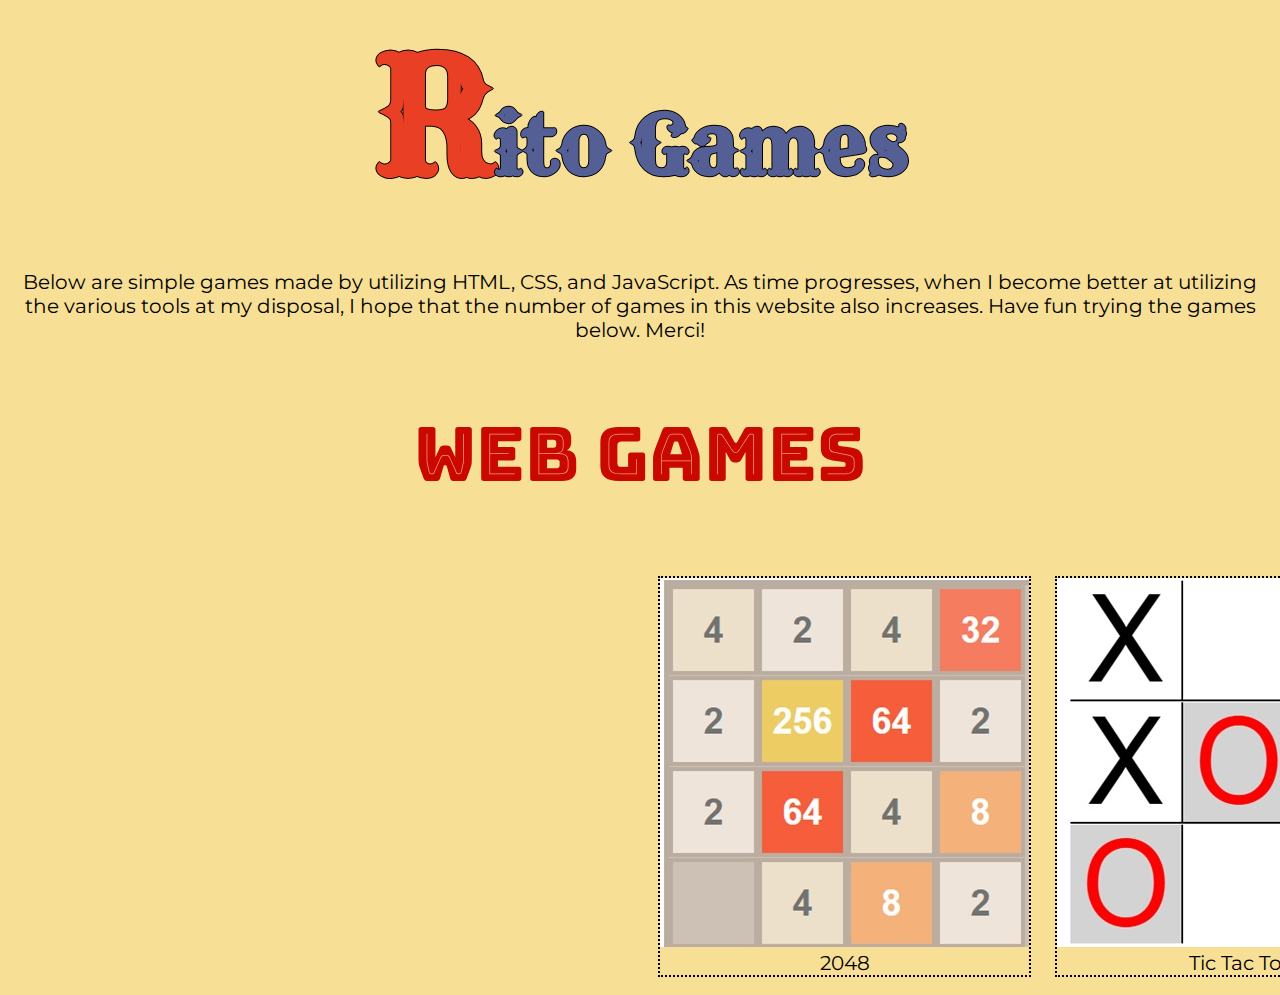
<file: index.html>
<!DOCTYPE html>
<html lang="en">
<head>
    <meta charset="UTF-8">
    <meta name="viewport" content="width=!, initial-scale=1.0">
    <title>Rito Games</title>
    <link rel="stylesheet" href="index.css">
    <link rel="preconnect" href="https://fonts.googleapis.com">
    <link rel="preconnect" href="https://fonts.gstatic.com" crossorigin>
    <link href="https://fonts.googleapis.com/css2?family=Rye&display=swap" rel="stylesheet">
    <link rel="preconnect" href="https://fonts.googleapis.com">
    <link rel="preconnect" href="https://fonts.gstatic.com" crossorigin>
    <link href="https://fonts.googleapis.com/css2?family=Montserrat:ital,wght@0,100..900;1,100..900&display=swap" rel="stylesheet">
    <link rel="preconnect" href="https://fonts.googleapis.com">
    <link rel="preconnect" href="https://fonts.gstatic.com" crossorigin>
    <link href="https://fonts.googleapis.com/css2?family=Bungee+Tint&display=swap" rel="stylesheet">
    <link rel="icon" href="images/icon.jpg">
</head>

<body>
    <header>
        <h1>
            Rito Games
        </h1>

        <P id="description">
            Below are simple games made by utilizing HTML, CSS, and JavaScript. As time progresses, when I become better at utilizing the various tools at my 
            disposal, I hope that the number of games in this website also increases. Have fun trying the games below. Merci!
        </P>
    </header>

    <section id="prereq">
        <h2>WEB GAMES</h2>
    </section>

    <section id="images">
        <div class="gallery">
            <a target="_blank" href="2048.html">
                <img src="images/2048.jpg" alt="2048">
            </a>
            <div class="gameName">2048</div>
        </div>

        <div class="gallery">
            <a target="_blank" href="tictactoe.html">
                <img src="images/tictactoe.jpg" alt="tictactoe">
            </a>
            <div class="gameName">Tic Tac Toe</div>
        </div>
    </section>




</body>
</html>
</file>
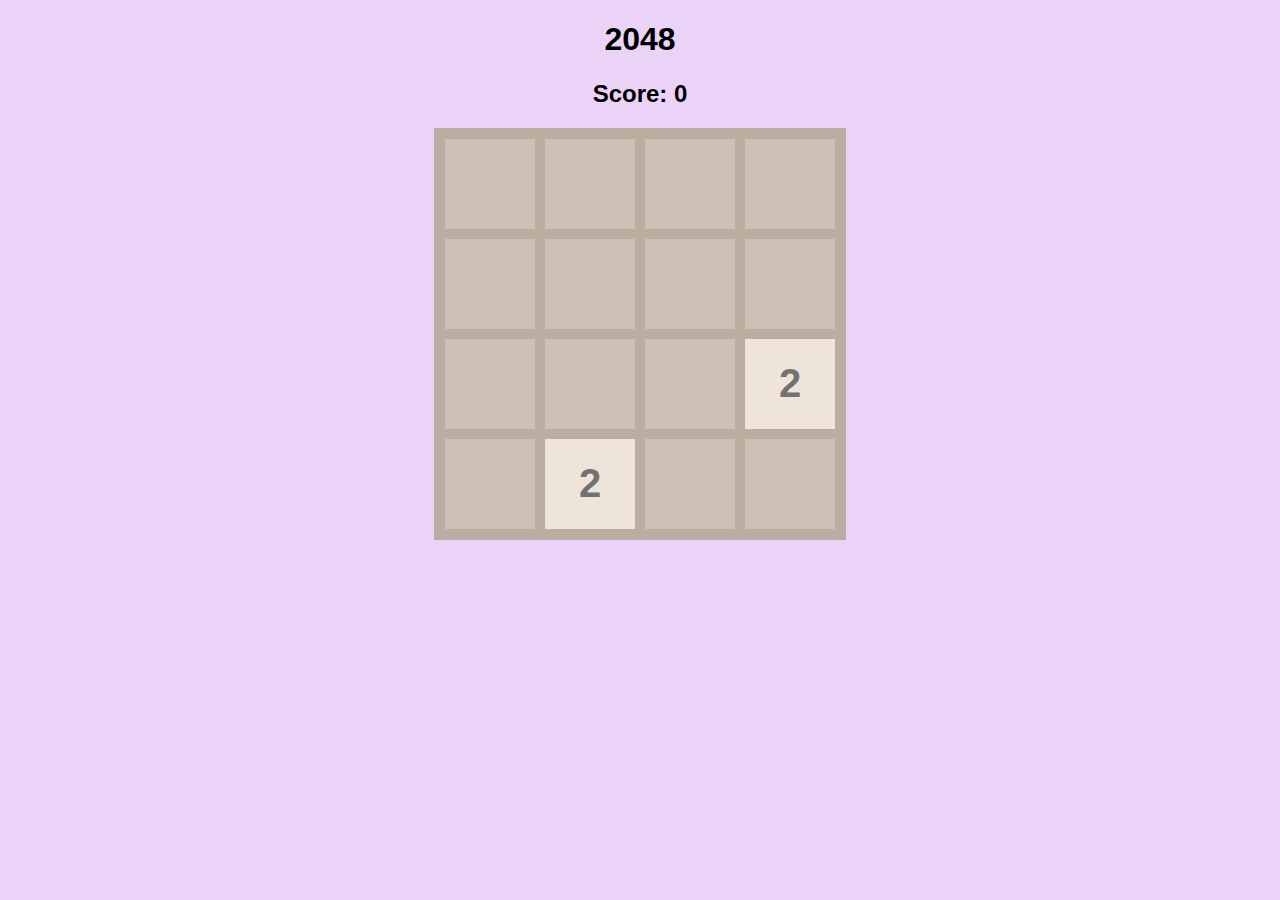
<file: 2048.html>
<!DOCTYPE html>
<html>
    <head>
        <meta charset="UTF-8">
        <meta name="viewport" content="width=device-width, initial-scale=1.0">
        <title>2048</title>
        <link rel="stylesheet" href="2048.css">
        <script src="2048.js"></script>
        <link rel="icon" href="images/icon.jpg">
    </head>

    <body>
        <h1>2048</h1>
        <h2>Score: <span id="score">0</span></h2>
        <div id="board">
        </div>
    </body>
</html>
</file>
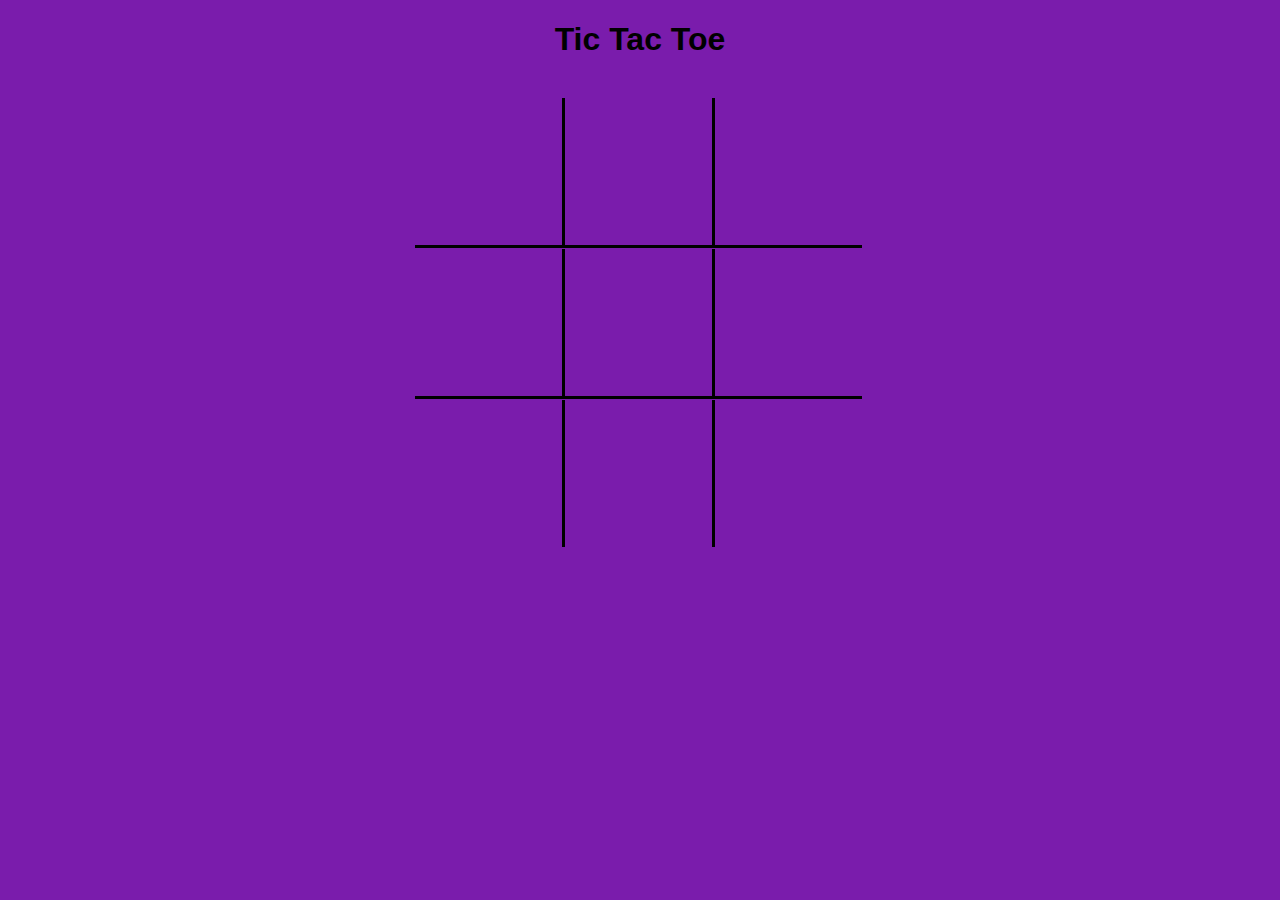
<file: tictactoe.html>
<!DOCTYPE html>
<html lang="en">
<head>
    <meta charset="UTF-8">
    <meta http-equiv="X-UA-Compatible" content="IE=edge">
    <meta name="viewport" content="width=device-width, initial-scale=1.0">
    <title>Tic Tac Toe</title>
    <link rel="stylesheet" href="tictactoe.css">
    <script src="tictactoe.js"></script>
    <link rel="icon" href="images/icon.jpg">
</head>
<body>
    <h1>Tic Tac Toe</h1>
    <br>
    <!-- 3x3 -->
    <div id="board">
    </div>
</body>
</html>
</file>
<file: index.css>
body{
    background-color: #F7DF95;
}


h1{
    font-family: Rye;
    font-size: 80px;
    text-align: center;
    text-shadow: -1px 0 black, 0 1px black, 1px 0 black, 0 -1px black;
    color: #545F95;
    margin-top: 1rem;
}

h1::first-letter{
    font-size: 2em;
    color: #E93F25;
}

#description{
    text-align: center;
    font-family: Montserrat;
    font-size: 20px;
    padding-left: 10px;
    padding-right: 10px;
}

#prereq{
    text-align: center;
    font-family: Bungee Tint;
    font-size: 50px;
}

#images{
    position: relative;
    left: 40rem;
    right: 10rem;
}

.gallery{
    display: inline-block;
    border: 2px dotted #000000;
    margin: 10px;
}

.gameName{
    text-align: center;
    font-family: Montserrat;
    font-size: 20px;
}

.gallery:hover{
    border: solid;
}
</file>
<file: 2048.css>
body {
    font-family: Arial, Helvetica, sans-serif;
    text-align: center;
    background-color: #EBD3F8;
}

hr {
    width: 500px;
}

#board {
    width: 400px;
    height: 400px;

    background-color: #cdc1b5;
    border: 6px solid #bbada0;

    margin: 0 auto;
    display: flex;
    flex-wrap: wrap;
}

.tile {
    width: 90px;
    height: 90px;
    border: 5px solid #bbada0;

    font-size: 40px;
    font-weight: bold;
    display: flex;
    justify-content: center;
    align-items: center;
}


/* colored tiles */

.x2 {
    background-color: #eee4da;
    color: #727371;
}

.x4 {
    background-color: #ece0ca;
    color: #727371;
}

.x8 {
    background-color: #f4b17a;
    color: white;
}

.x16{
    background-color: #f59575;
    color: white;
}

.x32{
    background-color: #f57c5f;
    color: white;
}

.x64{
    background-color: #f65d3b;
    color: white;
}

.x128{
    background-color: #edce71;
    color: white;
}

.x256{
    background-color: #edcc63;
    color: white;
}

.x512{
    background-color: #edc651;
    color: white;
}

.x1024{
    background-color: #eec744;
    color: white;
}

.x2048{
    background-color: #ecc230;
    color: white;
}

.x4096 {
    background-color: #fe3d3d;
    color: white;
}

.x8192 {
    background-color: #ff2020;
    color: white;
}
</file>
<file: tictactoe.css>
body {
    font-family: Arial, Helvetica, sans-serif;
    text-align: center;
    background-color:#7A1CAC;
}

hr {
    width: 500px;
    height: 2px;
    background-color: black;
}


#board {
    width: 450px;
    height: 450px;
    /* background-color: gray; */
    margin: 0 auto;
    display: flex;
    flex-wrap: wrap;
}

.tile {
    width: 147px;
    height: 147px;
    
    /* Text */
    font-size: 150px;
    display: flex;
    justify-content: center; 
    align-items: center;    
}

.winner {
    background-color: lightgray;
    color: red;
}


.horizontal-line {
    border-bottom: 3px solid black;
}

.vertical-line {
    border-right: 3px solid black;
}
</file>
